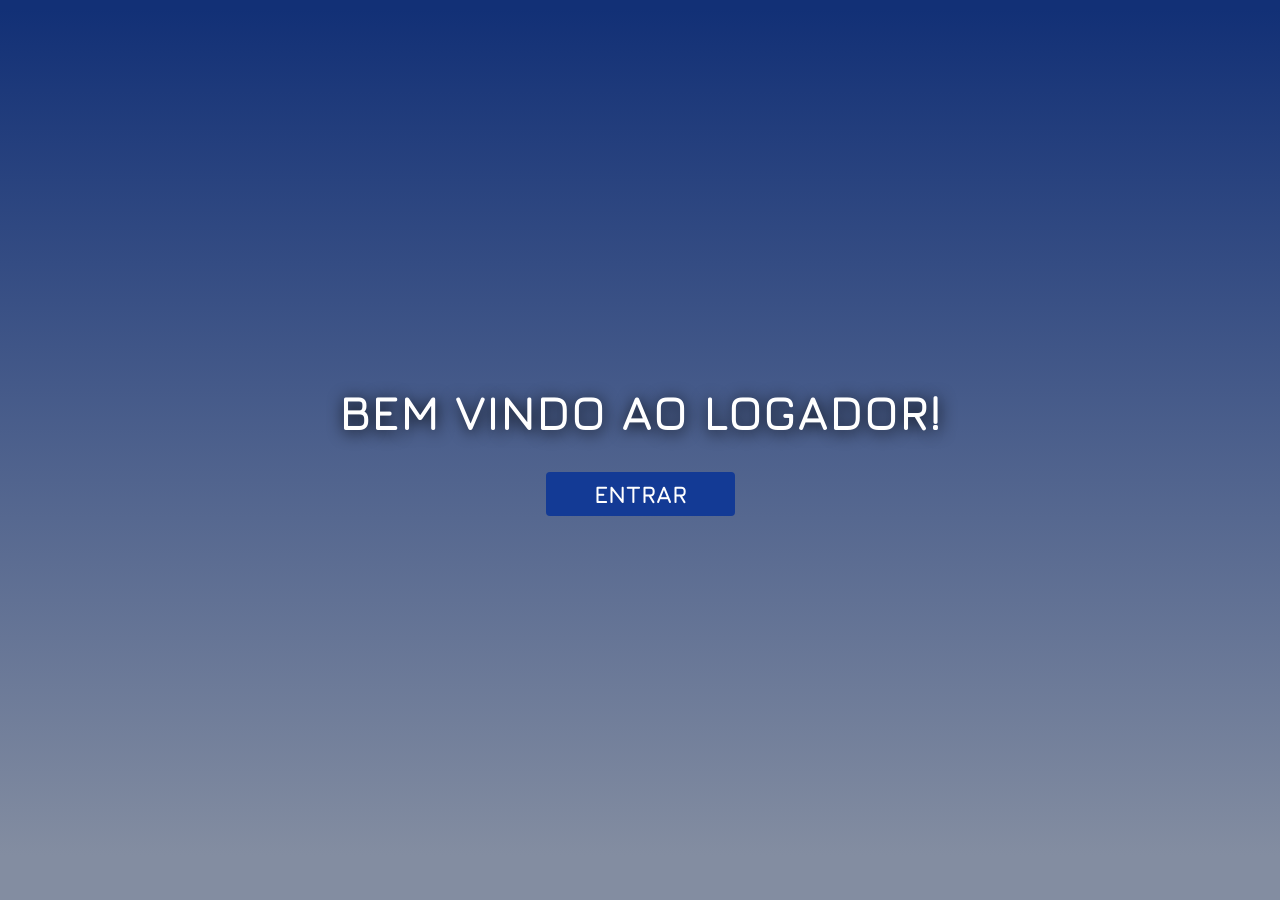
<file: index.html>
<!DOCTYPE html>
<html lang="pt-br">
<head>
    <meta charset="UTF-8">
    <meta name="viewport" content="width=device-width, initial-scale=1.0">
    <link rel="stylesheet" href="./src/styles/index.css">
    <title>Document</title>
</head>
<body>
    <h1>Bem vindo ao LOgador!</h1>
    <button>Entrar</button>
    <script src="src/scripts/index.js"></script>
</body>
</html>
</file>
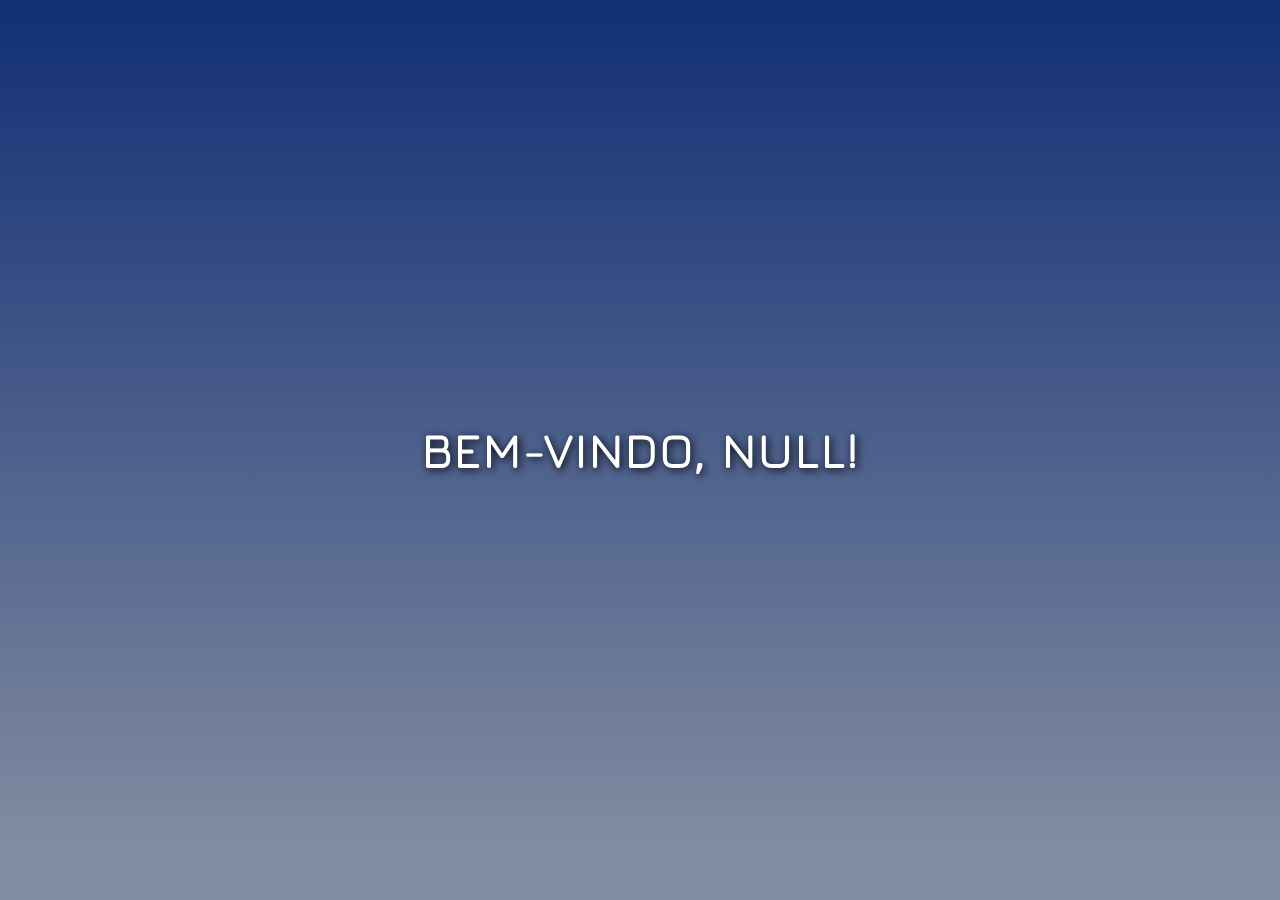
<file: src/pages/home.html>
<!doctype html>

<html lang="pt-br">
  <head>
    <meta charset="utf-8" />
    <meta
      name="viewport"
      content="width=device-width, initial-scale=1.0"
    />
    <link
      rel="stylesheet"
      href="../styles/form.css"
    />
    <title>Página Inicial</title>
  </head>
  <body>
    <h1></h1>
    <script src="../scripts/home.js"></script>
  </body>
</html>
</file>
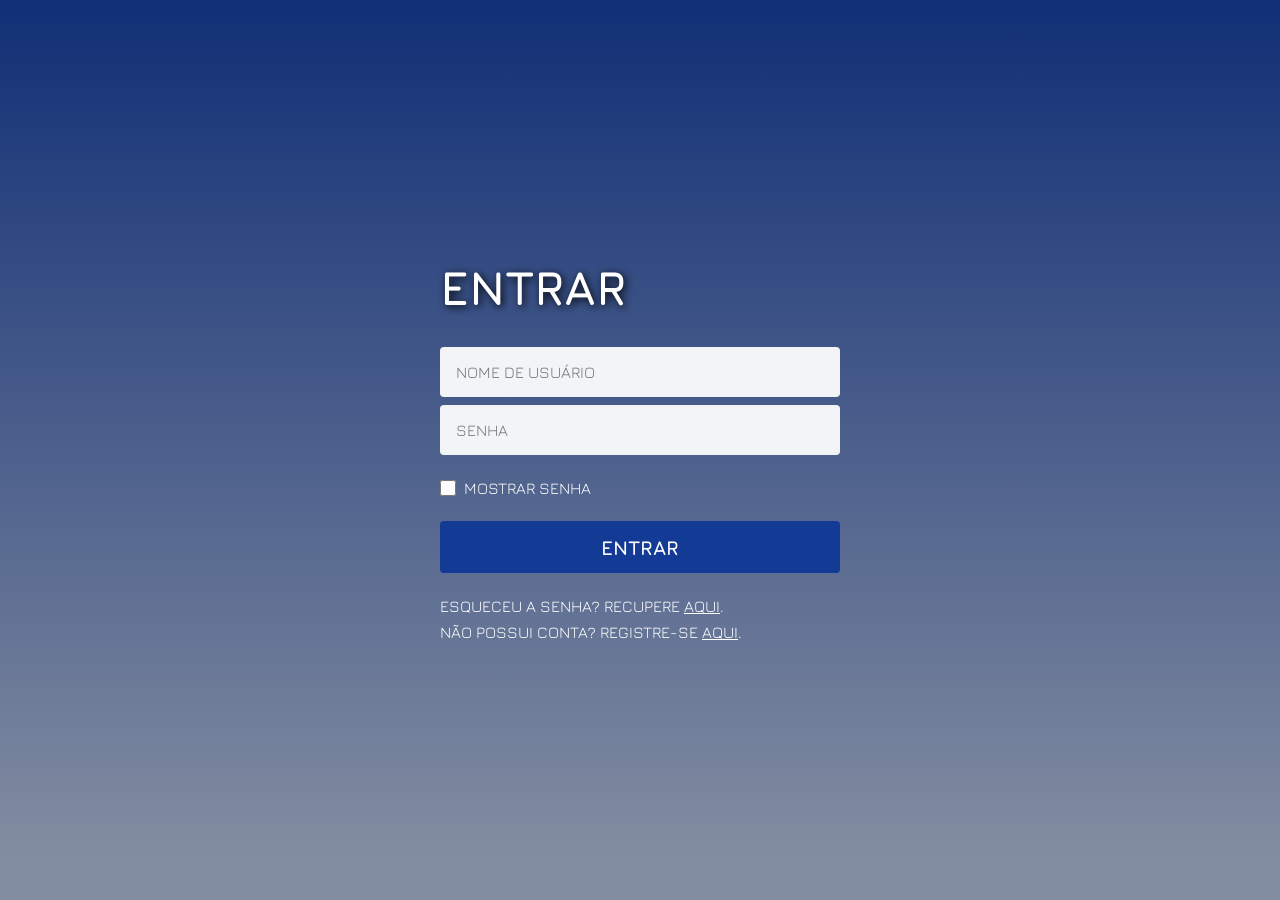
<file: src/pages/login.html>
<!doctype html>

<html lang="pt-br">
  <head>
    <meta charset="utf-8" />
    <meta
      name="viewport"
      content="width=device-width, initial-scale=1.0"
    />
    <link
      rel="stylesheet"
      href="../styles/form.css"
    />
    <title>Entrar</title>
  </head>
  <body>
    <form>
      <h1>entrar</h1>
      <div class="inputs">
        <input
          id="username-login"
          type="text"
          placeholder="nome de usuário"
        />
        <input
          id="password-login"
          type="password"
          placeholder="senha"
        />
      </div>
      <div class="show">
        <input
          id="checkbox-login"
          type="checkbox"
        />
        <label for="checkbox-login">mostrar senha</label>
      </div>
      <button id="button-login">entrar</button>
      <div class="recovery">
        <small>esqueceu a senha? recupere <a href="./recovery.html">aqui</a>.</small>
        <small>não possui conta? registre-se <a href="./register.html">aqui</a>.</small>
      </div>
    </form>
    <script src="../scripts/login.js"></script>
  </body>
</html>
</file>
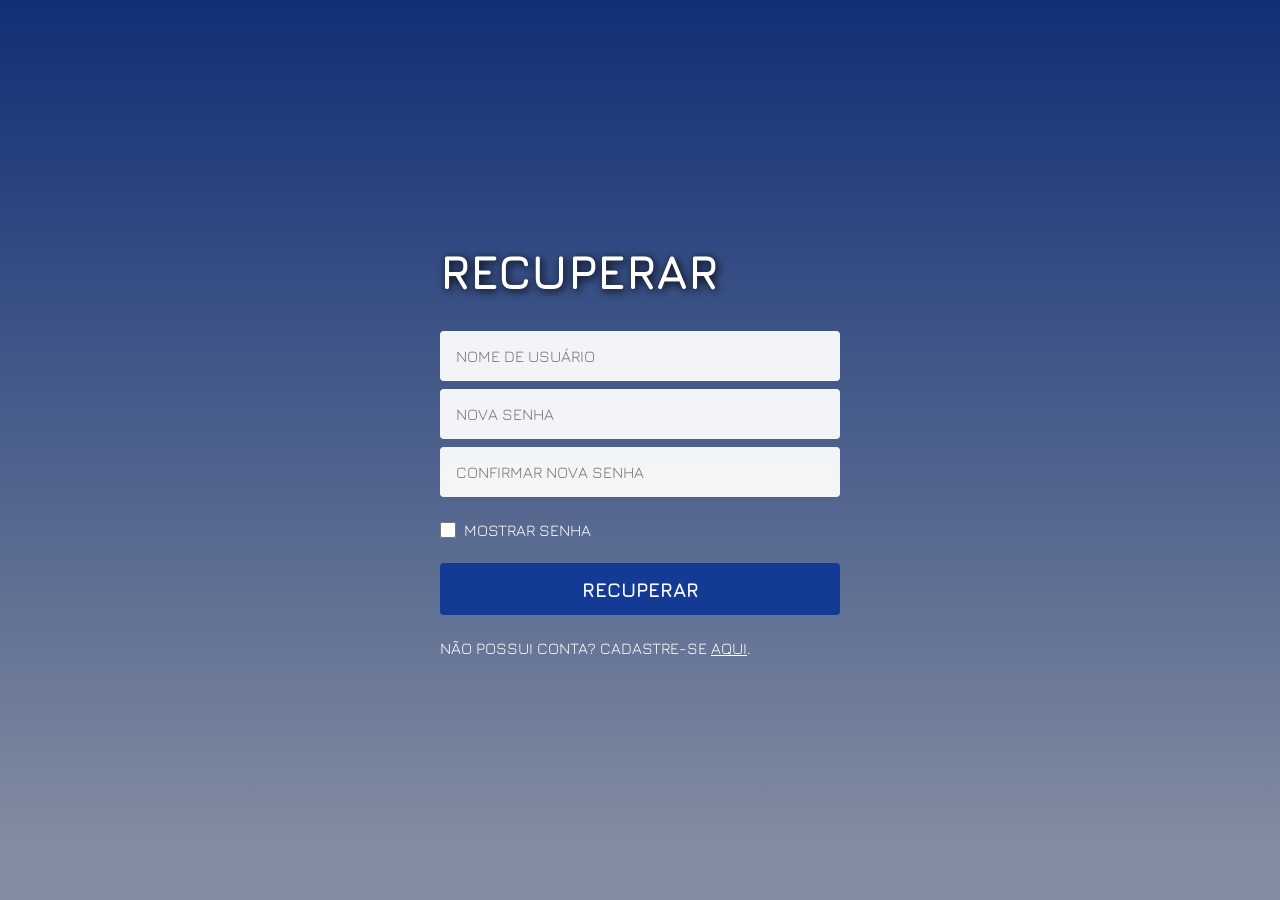
<file: src/pages/recovery.html>
<!doctype html>

<html lang="pt-br">
  <head>
    <meta charset="utf-8" />
    <meta
      name="viewport"
      content="width=device-width, initial-scale=1.0"
    />
    <link
      rel="stylesheet"
      href="../styles/form.css"
    />
    <title>recuperar</title>
  </head>
  <body>
    <form>
      <h1>recuperar</h1>
      <div class="inputs">
        <input
          id="username-recovery"
          type="text"
          placeholder="nome de usuário"
        />
        <input
          id="new-password-recovery"
          type="password"
          placeholder="nova senha"
        />
        <input
          id="confirm-new-password-recovery"
          type="password"
          placeholder="confirmar nova senha"
        />
      </div>
      <div class="show">
        <input
          id="checkbox-recovery"
          type="checkbox"
        />
        <label for="checkbox-recovery">mostrar senha</label>
      </div>
      <button id="button-recovery">recuperar</button>
      <div class="recovery">
        <small>não possui conta? cadastre-se <a href="./register.html">aqui</a>.</small>
      </div>
    </form>
    <script src="../scripts/recovery.js"></script>
  </body>
</html>
</file>
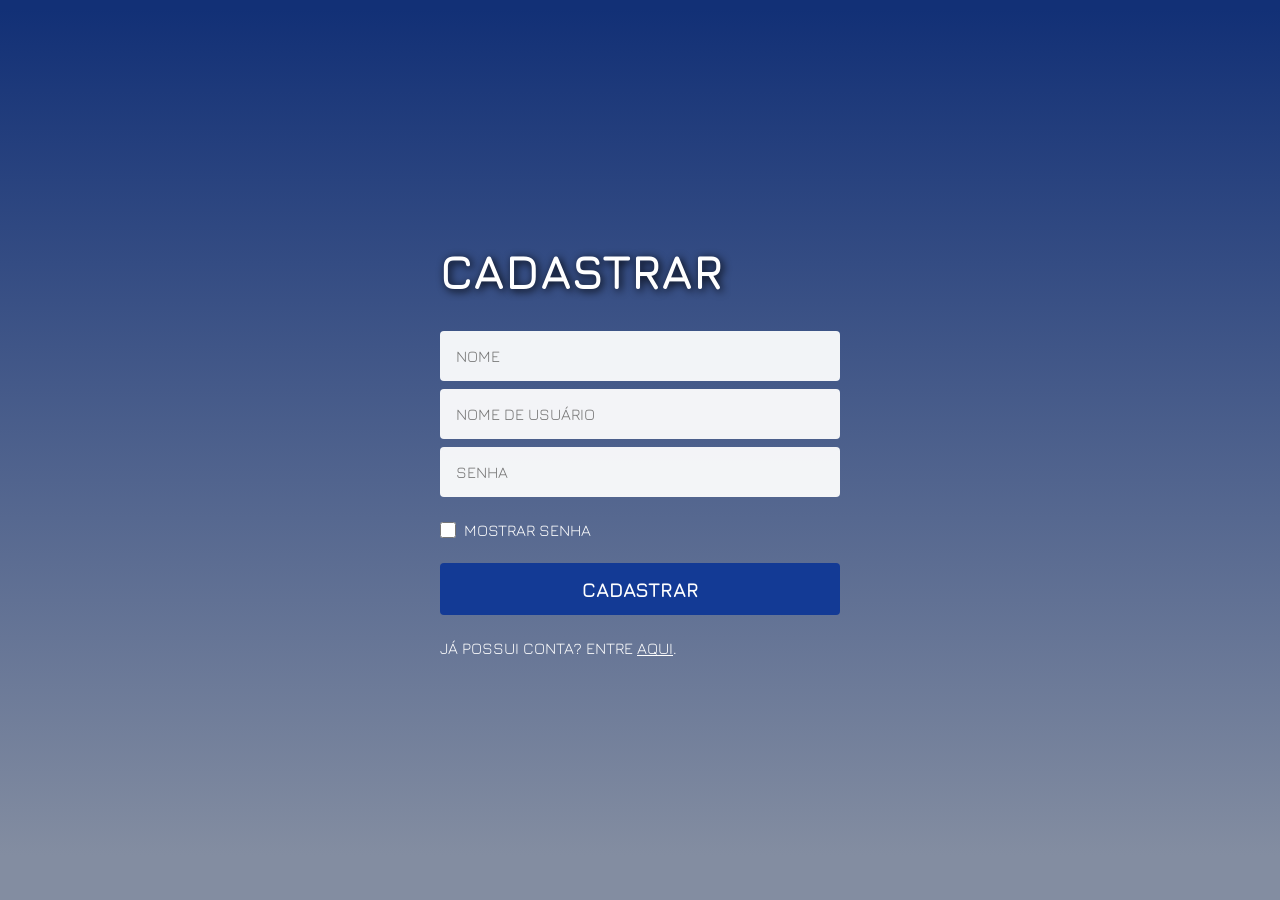
<file: src/pages/register.html>
<!doctype html>

<html lang="pt-br">
  <head>
    <meta charset="utf-8" />
    <meta
      name="viewport"
      content="width=device-width, initial-scale=1.0"
    />
    <link
      rel="stylesheet"
      href="../styles/form.css"
    />
    <title>Cadastrar</title>
  </head>
  <body>
    <form>
      <h1>Cadastrar</h1>
      <div class="inputs">
        <input
          id="name-register"
          type="text"
          placeholder="nome"
        />
        <input
          id="username-register"
          type="text"
          placeholder="nome de usuário"
        />
        <input
          id="password-register"
          type="password"
          placeholder="senha"
        />
      </div>
      <div class="show">
        <input
          id="checkbox-register"
          type="checkbox"
        />
        <label for="checkbox-register">mostrar senha</label>
      </div>
      <button id="button-register">cadastrar</button>
      <div class="recovery">
        <small>já possui conta? Entre <a href="./login.html">aqui</a>.</small>
      </div>
    </form>
    <script src="../scripts/register.js"></script>
  </body>
</html>
</file>
<file: src/styles/index.css>
@import url('https://fonts.googleapis.com/css2?family=Jura:wght@300..700&display=swap');

* {
  margin: 0;
  padding: 0;
  box-sizing: border-box;
  font-family: 'Jura', sans-serif;
  text-transform: uppercase;
  color: #FFF;
}

html, body {
  height: 100%;
}

body {
  display: flex;
  flex-direction: column;
  justify-content: center;
  align-items: center;
  gap: 2rem;
  background: linear-gradient(0deg, #838DA1 5%, #123076 99%);

  h1 {
    font-size: 3rem;
    text-shadow: 0.1rem 0.1rem 1rem #000;
  }

  button {
    font-size: 1.5rem;
    font-weight: 700;
    padding: .5rem 3rem;
    border: none;
    border-radius: .25rem;
    background-color: #133A95;
    color: #FFF;
    cursor: pointer;
    transition: .2s;

    &:hover {
      background-color: #0F2D72;
    }
  }

}
</file>
<file: src/styles/form.css>
@import url('https://fonts.googleapis.com/css2?family=Jura:wght@300..700&display=swap');

* {
  margin: 0;
  padding: 0;
  box-sizing: border-box;
  font-family: 'Jura', sans-serif;
  text-transform: uppercase;
  color: #FFF;
}

html, body {
  height: 100%;
}

body {
  display: flex;
  flex-direction: column;
  justify-content: center;
  align-items: center;
  gap: 2rem;
  background: linear-gradient(0deg, #838DA1 5%, #123076 99%);
}

body h1 {
  font-size: 3rem;
  text-shadow: 0.1rem 0.1rem 0.5rem #000;
}

body button {
  background-color: #133A95;
  padding: 0.5rem 3rem;
  font-size: 1.5rem;
  font-weight: 700;
  border: none;
  border-radius: 0.25rem;
  cursor: pointer;
  transition: 0.15s;
}

body button:hover {
  background-color: #0F2D72;
}

/* FORM */

form {
  width: 25rem;
  display: flex;
  flex-direction: column;
  gap: 1.5rem;
}

form .inputs input {
  width: 100%;
  font-size: 1rem;
  padding: 1rem;
  background-color: #FFFE;
  color: #000;
  outline: none;
  border: none;
  border-radius: 0.25rem;
  margin-top: 0.5rem;
}

form .show {
  display: flex;
  align-items: center;
  gap: 0.5rem;
}

form .show input {
  width: 1rem;
  height: 1rem;
  cursor: pointer;
}

form .show input:checked {
  accent-color: #133A95;
}

form button {
  font-size: 1.25rem;
  padding: 0.9rem 0;
}

form .recovery {
  display: flex;
  flex-direction: column;
  gap: 0.5rem;
}

form .recovery small {
  font-size: 1rem;
}
</file>
